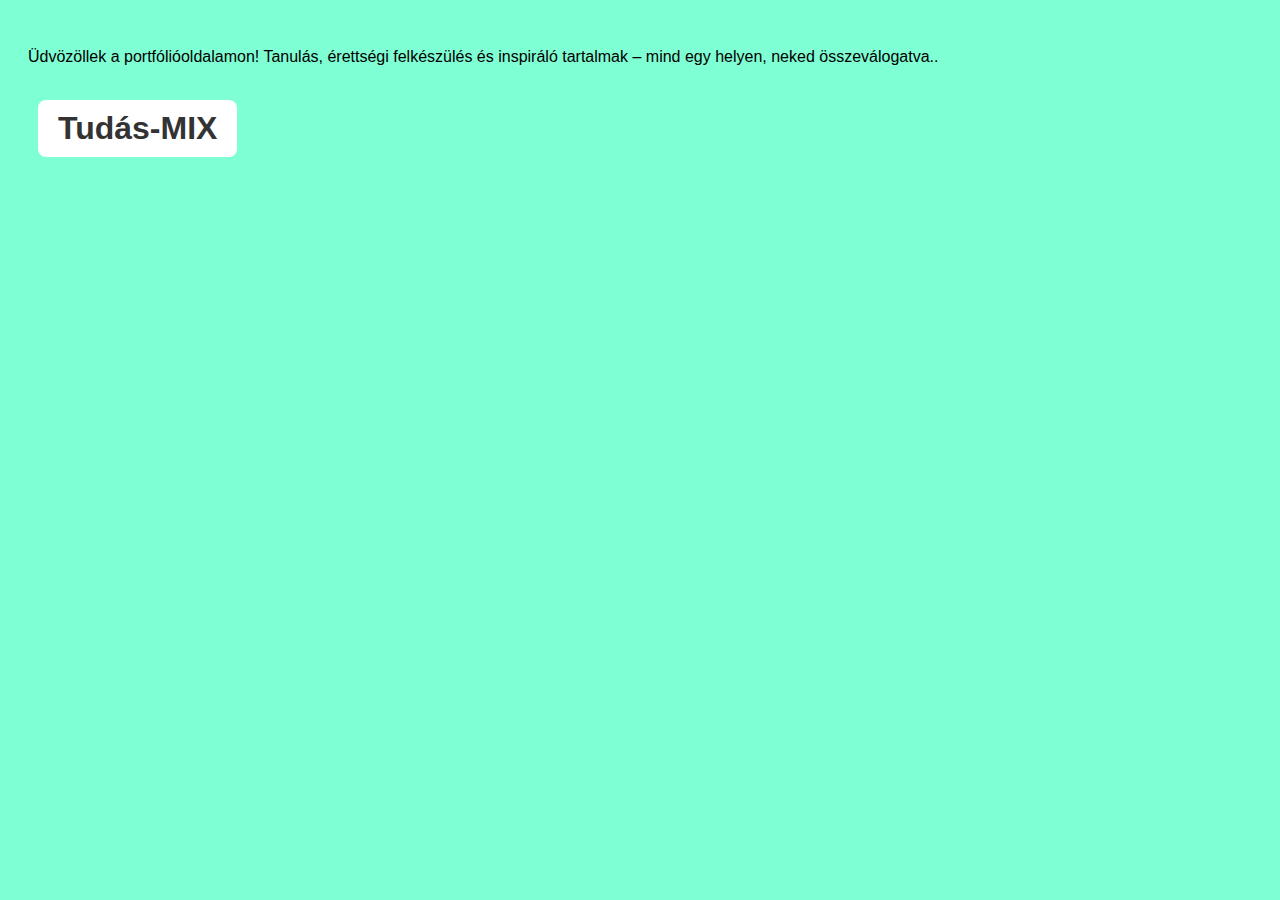
<file: index.html>
<!DOCTYPE html>
<html lang="en">
<head>
    <meta charset="UTF-8">
    <meta name="viewport" content="width=device-width, initial-scale=1.0">
    <title>TUDÁS-MIX</title>

    <!-- Font Awesome ikonok betöltése -->
    <link rel="stylesheet" href="https://cdnjs.cloudflare.com/ajax/libs/font-awesome/6.5.0/css/all.min.css">
    
    <style>
        body{
            background-color: aquamarine;
            font-family: Arial, sans-serif;
            padding: 20px;
        }

        #social-icons {
            margin-top: 20px;
        }

        #social-icons a {
            margin: 0 10px;
            color: #333;
            text-decoration: none;
            font-size: 2em;
        }

        #social-icons a:hover {
            color: #0077b5;
        }

        .button {
            display: inline-block;
            padding: 10px 20px;
            background-color: white;
            border-radius: 8px;
            text-decoration: none;
            color: black;
            font-weight: bold;
            margin: 10px 0;
        }
        
        .button:hover {
            background-color: #e0e0e0;
        }
    </style>
</head>
<body>

    <div id="social-icons">

       <p>Üdvözöllek a portfólióoldalamon!
Tanulás, érettségi felkészülés és inspiráló tartalmak – mind egy helyen, neked összeválogatva..</p> <br>

       <a href="fooldal.html" class="button">Tudás-MIX</a>

      

    </div>

</body>
</html>
</file>
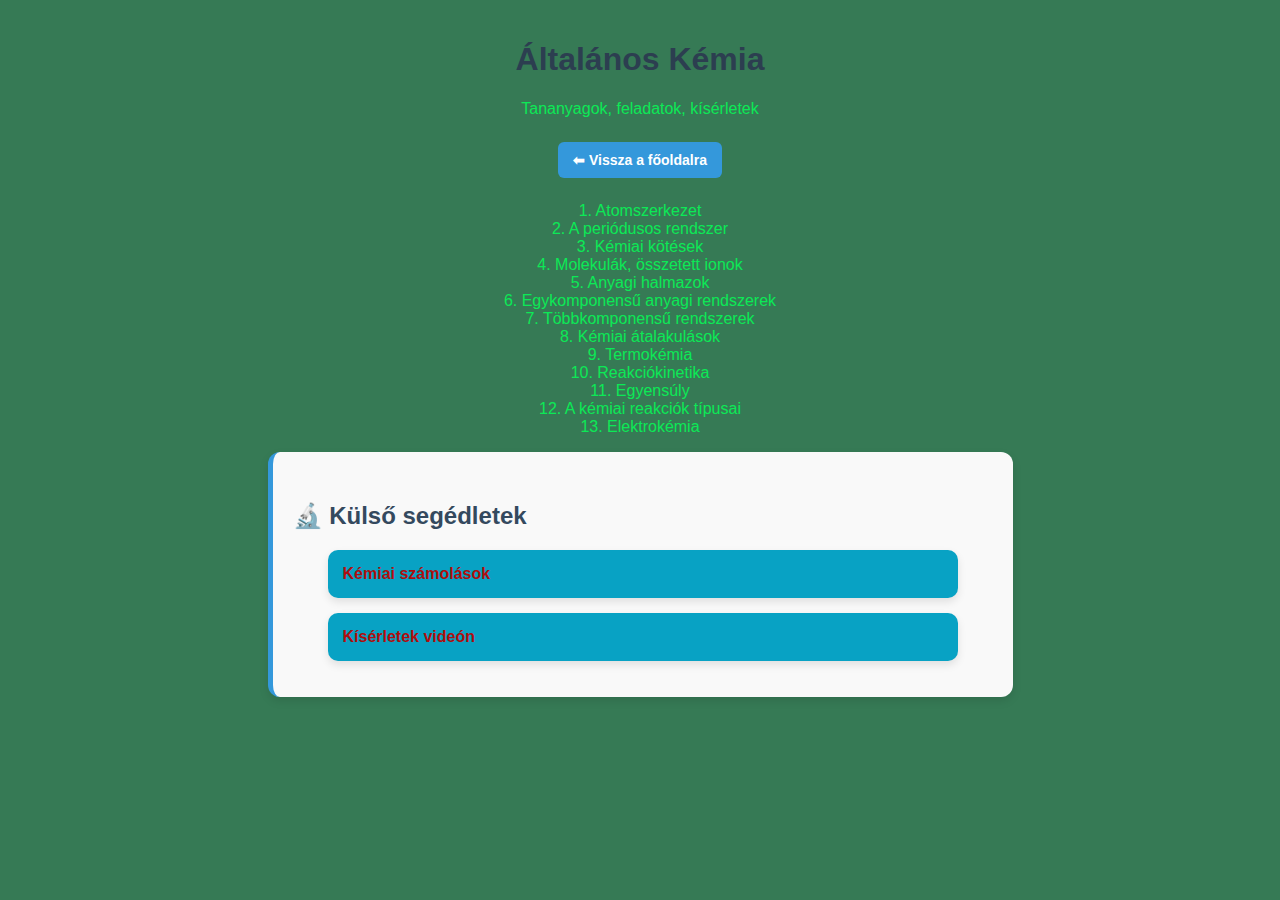
<file: altalanos.html>
<!DOCTYPE html>
<html lang="hu">
<head>
    <meta charset="UTF-8">
    <meta name="viewport" content="width=device-width, initial-scale=1.0">
    <link rel="stylesheet" href="hatter.css">
    <title>Általános Kémia – Tudás-MIX</title>
    <style>
        /* Extra kártyás stílus a sablonhoz */
     /* Gombok */
button {
    padding: 10px 15px;
    margin: 8px 5px;
    border-radius: 6px;
    border: none;
    background-color: #3498db; /* Kék alapból látszik */
    color: white;              /* Fehér szöveg */
    font-weight: bold;
    cursor: pointer;
    transition: 0.2s;
}

/* Hover effekt csak plusz vizuális változás */
button:hover {
    background-color: #1abc9c; /* Világos zöld hoverkor */
    transform: scale(1.05);
}

/* Kártyák (tartalom dobozok) */
.card {
    background-color: #f9f9f9;   /* világos, jól látható */
    border-left: 5px solid #3498db; /* kék sáv mindig látszik */
    padding: 20px;
    margin: 15px auto;
    max-width: 700px;
    border-radius: 12px;
    box-shadow: 0 4px 10px rgba(0,0,0,0.1);
    text-align: left;
    transition: 0.2s;
}

/* Hover csak kicsit kiemeli */
.card:hover {
    box-shadow: 0 6px 15px rgba(0,0,0,0.15);
    transform: scale(1.02);
}

/* Linkek */
.card a {
    color: hsl(0, 86%, 37%);  /* narancs, mindig látszik */
    text-decoration: none;
    font-weight: bold;
}

.card a:hover {
    color: #d35400;  /* sötétebb narancs hoverkor */
}


        /* Mobil nézet */
        @media (max-width: 768px) {
            .card {
                max-width: 95%;
                padding: 15px;
            }

            button {
                width: 100%;
                margin: 6px 0;
            }
        }
    </style>
</head>
<body>

    <header>
        <h1>Általános Kémia</h1>
        <p>Tananyagok, feladatok, kísérletek</p>
        <a href="fooldal.html"><button>⬅ Vissza a főoldalra</button></a>
    </header>

    <main>

      <p>
1. Atomszerkezet <br>
2. A periódusos rendszer <br>
3. Kémiai kötések <br>
4. Molekulák, összetett ionok <br>
5. Anyagi halmazok <br>
6. Egykomponensű anyagi rendszerek <br>
7. Többkomponensű rendszerek <br>
8. Kémiai átalakulások <br>
9. Termokémia <br>
10. Reakciókinetika <br>
11. Egyensúly <br>
12. A kémiai reakciók típusai <br>
13. Elektrokémia <br>
      </p>

        <!-- Külső segédletek -->
        <section class="card">
            <h2>🔬 Külső segédletek</h2>
            <ul>
                <li><a href="https://kemiaerettsegi.hu/szamitas.html"target="_blank" rel="noopener noreferrer">Kémiai számolások</a></li>
                <li><a href="https://biokemonline.com/kemia-bejegyzesek/" target="_blank" rel="noopener noreferrer">Kísérletek videón</a></li>
            </ul>
        </section>

        <!-- Képek / ábrák <section class="card">
            <h2>📷 Ábrák, ábrázolások</h2>
            <img src="kemia_abra.png" alt="Kémiai ábra" style="max-width:100%; border-radius:8px;">
        </section>-->
        

    </main>

</body>
</html>
</file>
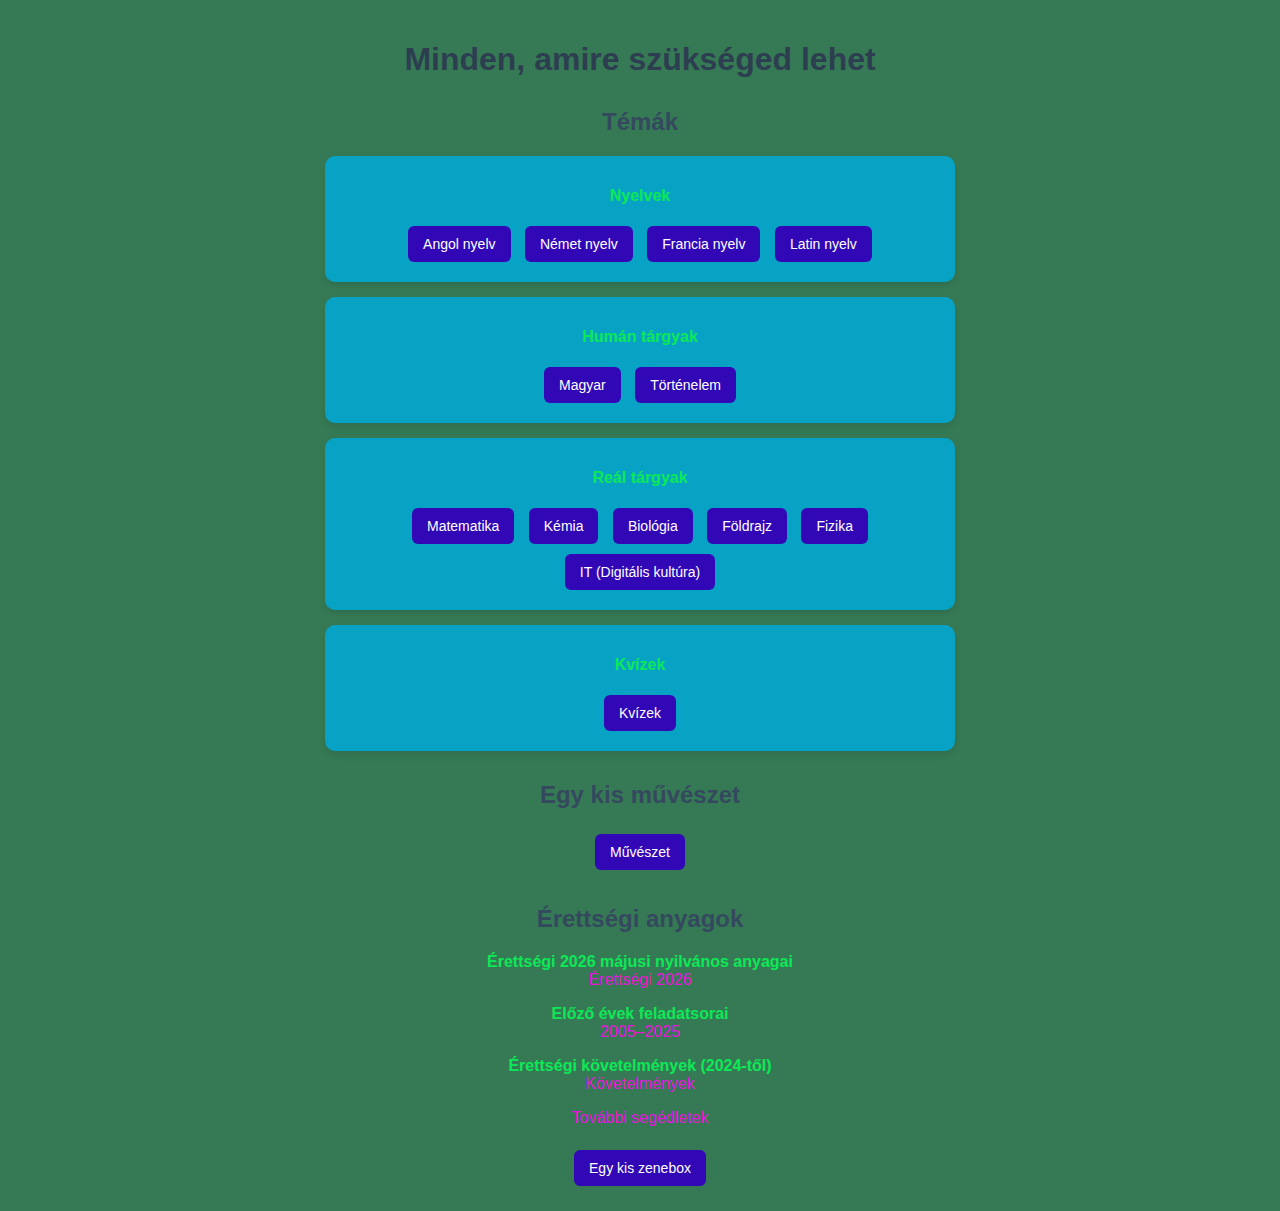
<file: fooldal.html>
<!DOCTYPE html>
<html lang="hu">
<head>
    <meta charset="UTF-8">
    <meta name="viewport" content="width=device-width, initial-scale=1.0">
    <link rel="stylesheet" href="hatter.css">
    <title>Tudás-MIX</title>
</head>
<body>

    <h1>Minden, amire szükséged lehet</h1>

    <h2>Témák</h2>

    <ul>
        <li>
            <p><strong>Nyelvek</strong></p>
            <a href="angol.html"><button>Angol nyelv</button></a>
            <a href="nemet.html"><button>Német nyelv</button></a>
            <a href="francia.html"><button>Francia nyelv</button></a>
            <a href="latin.html"><button>Latin nyelv</button></a>
        </li>

        <li>
            <p><strong>Humán tárgyak</strong></p>
            <a href="magyar.html"><button>Magyar</button></a>
            <a href="tortenelem.html"><button>Történelem</button></a>
        </li>

        <li>
            <p><strong>Reál tárgyak</strong></p>
            <a href="matek.html"><button>Matematika</button></a>
            <a href="kemia.html"><button>Kémia</button></a>
            <a href="biologia.html"><button>Biológia</button></a>
            <a href="foldrajz.html"><button>Földrajz</button></a>
            <a href="fizika.html"><button>Fizika</button></a>
            <a href="it.html"><button>IT (Digitális kultúra)</button></a>
        </li>

        <li>
            <p><strong>Kvízek</strong></p>
            <a href="kviz.html"><button>Kvízek</button></a>
        </li>
    </ul>

    <h2>Egy kis művészet</h2>
    <a href="muveszet.html"><button>Művészet</button></a>

    <h2>Érettségi anyagok</h2>

    <p>
        <strong>Érettségi 2026 májusi nyilvános anyagai</strong><br>
        <a href="https://www.oktatas.hu/kozneveles/erettsegi/2026tavaszi_vizsgaidoszak/2026tavasz_nyilvanos_anyagok_listaja" target="_blank">
            Érettségi 2026
        </a>
    </p>

    <p>
        <strong>Előző évek feladatsorai</strong><br>
        <a href="https://www.oktatas.hu/kozneveles/erettsegi/feladatsorok" target="_blank">
            2005–2025
        </a>
    </p>

    <p>
        <strong>Érettségi követelmények (2024-től)</strong><br>
        <a href="https://www.oktatas.hu/kozneveles/erettsegi/erettsegi_vizsgatargyak" target="_blank">
            Követelmények
        </a>
    </p>


    <a href="https://docs.google.com/document/d/1oLhEMpm-SbzcSHmvMtt-2FfrkRLHcykA6LOWWqgUc18/edit?usp=sharing" target="_blank">
        További segédletek
    </a>

    <br><br>

    <a href="interaktivzene.html"><button>Egy kis zenebox</button></a>

</body>
</html>
</file>
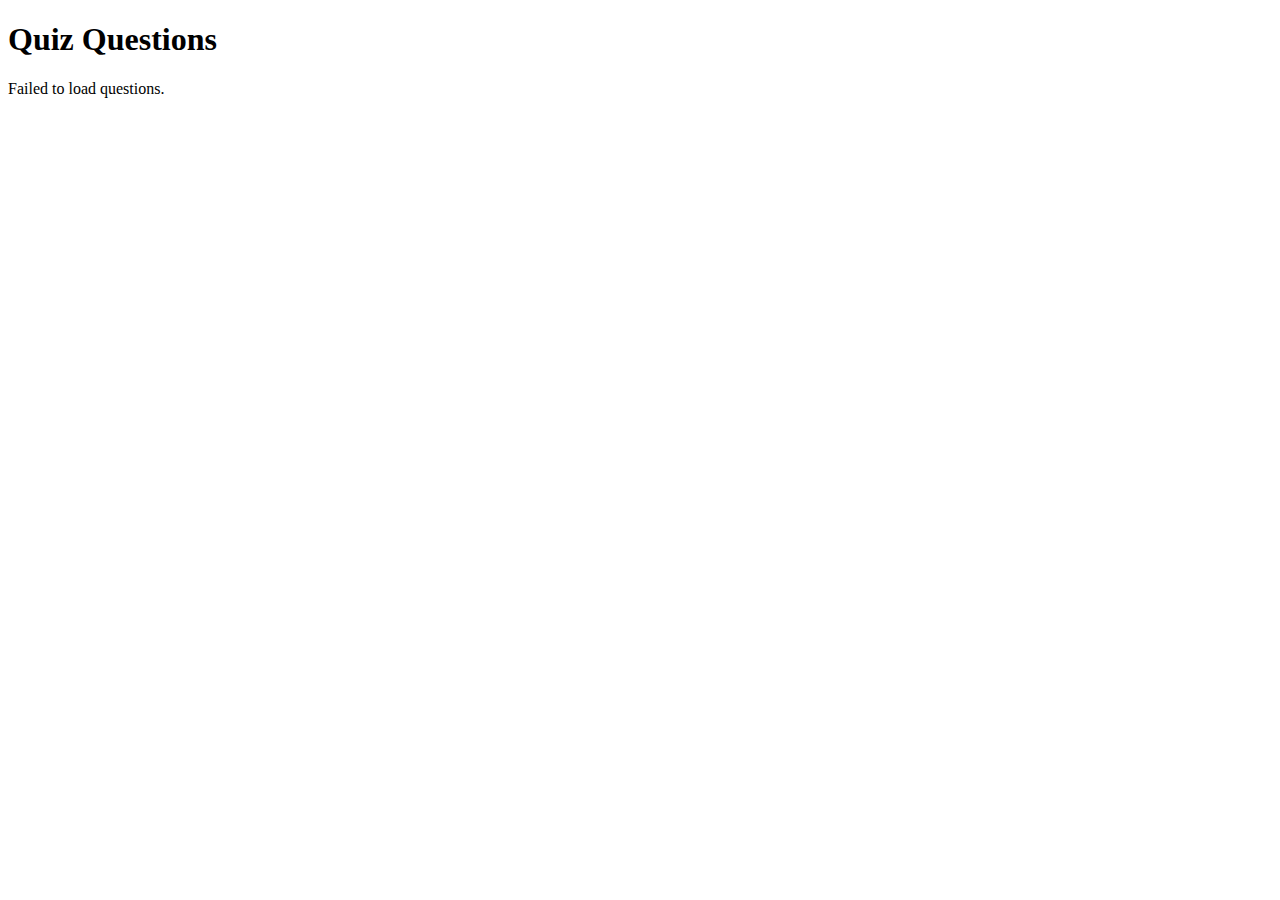
<file: questions.html>
<!DOCTYPE html>
<html lang="en">
<head>
    <meta charset="UTF-8">
    <title>Quiz</title>
</head>
<body>
    <h1>Quiz Questions</h1>
    <div id="quiz"></div>

    <script>
        // REST API URL
        const apiUrl = "http://localhost:8080/api/questions";

        // Kérdések lekérése
        fetch(apiUrl)
            .then(response => response.json())
            .then(data => {
                const quizDiv = document.getElementById("quiz");

                if (data.length === 0) {
                    quizDiv.innerHTML = "<p>No questions available yet.</p>";
                    return;
                }

                data.forEach((q, index) => {
                    // Kérdés szöveg
                    const questionElem = document.createElement("h3");
                    questionElem.textContent = `${index + 1}. ${q.question}`;
                    quizDiv.appendChild(questionElem);

                    // Opciók listája
                    const ul = document.createElement("ul");
                    q.options.forEach((opt, i) => {
                        const li = document.createElement("li");
                        li.textContent = opt;
                        ul.appendChild(li);
                    });
                    quizDiv.appendChild(ul);
                });
            })
            .catch(error => {
                console.error("Error fetching questions:", error);
                document.getElementById("quiz").innerHTML = "<p>Failed to load questions.</p>";
            });
    </script>
</body>
</html>
</file>
<file: hatter.css>
body {
    font-family: Arial, Helvetica, sans-serif;
    background-color: #367a55;
    color: hsl(140, 90%, 48%);
    text-align: center;
    margin: 0;
    padding: 20px;
}

h1 {
    color: #2c3e50;
}

h2, h3 {
    margin-top: 30px;
    color: #34495e;
}

ul {
    list-style: none;
    padding: 0;
}

li {
    background: #08a2c4;
    margin: 15px auto;
    padding: 15px;
    max-width: 600px;
    border-radius: 10px;
    box-shadow: 0 4px 8px rgba(0,0,0,0.1);
}

button {
    margin: 5px;
    padding: 10px 15px;
    border: none;
    border-radius: 6px;
    background-color: hsl(255, 93%, 37%);
    color: white;
    cursor: pointer;
    font-size: 14px;
}

button:hover {
    background-color: #2980b9;
}

a {
    color: hwb(303 7% 9%);   /* sötétszürke */
    text-decoration: none;
}

a:hover {
    color: #1abc9c;   /* hover szín */
}
/* =========================
   MOBILNÉZET (telefon)
   ========================= */
@media (max-width: 768px) {

    body {
        padding: 10px;
        font-size: 16px;
    }

    h1 {
        font-size: 24px;
    }

    h2 {
        font-size: 20px;
    }

    header {
        padding: 20px 10px;
        border-radius: 0 0 15px 15px;
    }

    main {
        margin: 20px auto;
        padding: 0;
    }

    /* KÁRTYÁK */
    .card {
        padding: 15px;
        margin-bottom: 15px;
    }

    /* GOMBOK */
    button {
        width: 100%;
        font-size: 16px;
        padding: 12px;
        margin: 6px 0;
    }

    /* LINK LISTÁK */
    .card a {
        display: block;
        padding: 10px;
        background: #f0f3f5;
        border-radius: 8px;
        margin-bottom: 8px;
    }

    .card a:hover {
        background: #dfe6e9;
    }

    /* FŐOLDALI MENÜ */
    ul {
        padding: 0;
    }

    li {
        max-width: 100%;
        margin: 10px 0;
    }
}

/* KÉMIA OLDAL HÁTTERE */
body.kemia {
    background-image: url('kemia.png');
    background-size: cover;
    background-position: center;
    background-attachment: fixed;
}
</file>
